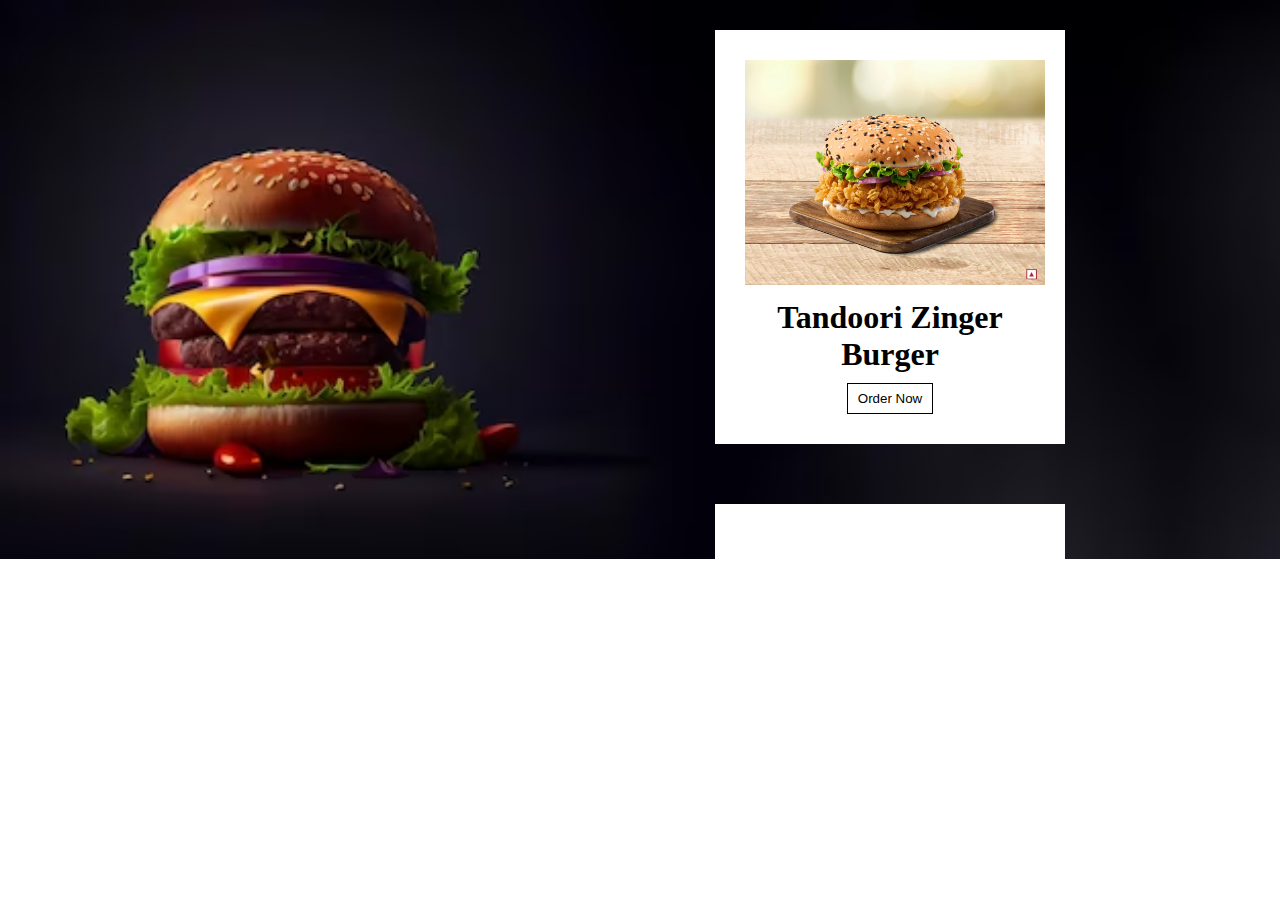
<file: burger.html>
<!doctype html>
<html>
    <head>
        <title> Menu - Burger</title>
        <link rel="stylesheet" type="text/css" href="./burger.css">
        <meta name="viewport" width="device-width,initial-scale=1.0">
    </head>
    <body>
        <div class="overall">

    
            <div>
                <img src="./D-K540.jpg" alt="Tandoori Zinger Burger">
                <h1> Tandoori Zinger Burger </h1>
                <button> Order Now</button>
            </div>

            <div>
                <img src="./1bc2965d3cb5b7c360e45d4a3cd0e962.avif" alt="Chicken Double Patty Burger.">
                <h1> Chicken Double Patty Burger. </h1>
                <button> Order Now</button>
            </div>

            <div>
                <img src="./6fbac1a74fc40652e9b8d88d944d74a2.avif" alt="Whopper Jr Veg with Cheese Burger.">
                <h1> Whopper Jr Veg with Cheese Burger.</h1>
                <button> Order Now</button>
            </div>

            <div>
                <img src="./2b6add43b72a5138881bf10da05bc87d.avif" alt="Chicken Burger with Cheese">
                <h1> Chicken Burger with Cheese</h1>
                <button> Order Now</button>
            </div>

            <div>
                <img src="./3417cc55a5b19f08596978c8696e262b.avif" alt="Boss Whopper Veg">
                <h1> Boss Whopper Veg </h1>
                <button> Order Now</button>
            </div>

            <div>
                <img src="./41f59dc247fe39ddc93c34d3d6dc8d08.avif" alt="Fiery Chicken Burger">
                <h1> Fiery Chicken Burger </h1>
                <button> Order Now</button>
            </div>

            <div>
                <img src="./82697afab8220f1e8a813a5407f608db.avif" alt="Paneer Royale Burger">
                <h1> Paneer Royale Burger</h1>
                <button> Order Now</button>
            </div>

            <div>
                <img src="./2b7e9081f78e16ff787fe1f5b74a79fe.avif" alt="Mutton Whopper Double Patty">
                <h1> Mutton Whopper Double Patty </h1>
                <button> Order Now</button>
            </div>
        </div>
    </body>
</html>
</file>
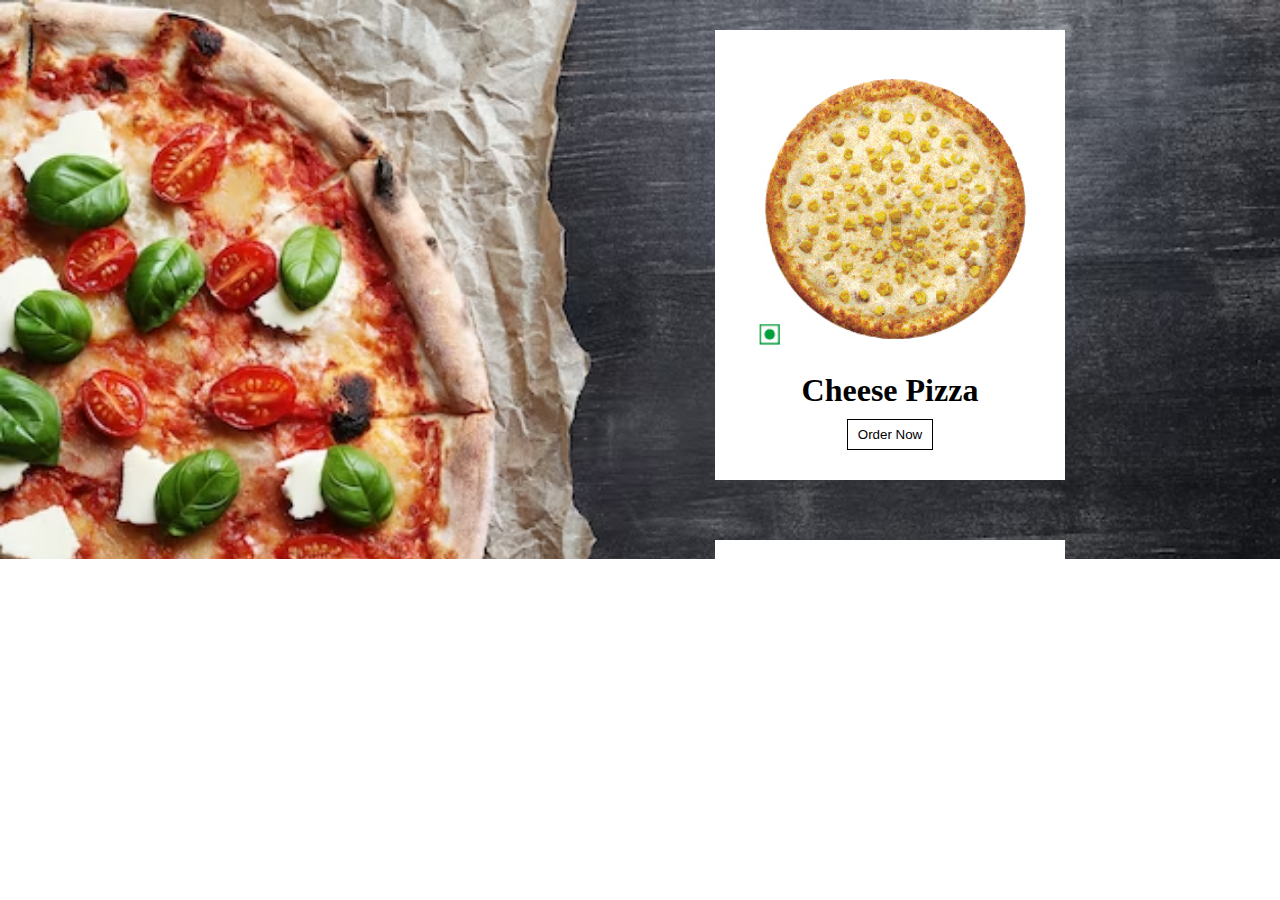
<file: pizza.html>
<!doctype html>
<html>
    <head>
        <title> Menu-Pizza</title>
        <link rel="stylesheet" type="text/css" href="./pizza.css">
        <meta  name="viewport" width="device-width,initial-scale=1.0"/>
    </head>
    <body>
        <div class="overall">
                        
            <div>
                <img src="./Corn_&_Cheese.jpg" alt="Cheese Pizza">
                <h1> Cheese Pizza </h1>
                <button> Order Now</button>  
            </div>

            <div>
                <img src="./Mexican_Green_Wave.jpg" alt="Mexican Green Pizza">
                <h1> Mexican Green Pizza </h1>
                <button> Order now </button>

            </div>

            <div>
                <img src="./Veg_Extravaganz.jpg" alt="VEG EXTRAVAGANZA">
                <h1> VEG EXTRAVAGANZA</h1>
                <button> Order Now</button>
            </div>

            <div>
                <img src="./IndianTandooriPaneer.jpg" alt="INDI TANDOORI PANEER">
                <h1>INDI TANDOORI PANEER</h1>
                <button> Order Now</button>
            </div>

            <div>
                <img src="./Fresh_Veggie.jpg" alt="FRESH VEGGIE">
                <h1> FRESH VEGGIE </h1>
                <button> Order Now </button>
            </div>

            <div>
                <img src="./MicrosoftTeams-image_(14).png" alt="CHICKEN GOLDEN DELIGHT">
                <h1> CHICKEN GOLDEN DELIGHT</h1>
                <button> Order Now </button>
            </div>

            <div>
                <img src="./MicrosoftTeams-image_(15).png" alt="PEPPER BARBECUE CHICKEN">
                <h1> PEPPER BARBECUE CHICKEN</h1>
                <button> Order Now </button>
            </div>

            <div>
                <img src="./MicrosoftTeams-image_(20).png" alt="CHICKEN PEPPERONI">
                <h1> CHICKEN PEPPERONI</h1>
                <button> Order Now </button>
            </div>


            <div>
                <img src="./MicrosoftTeams-image_(11).png" alt="CHICKEN DOMINATOR">
                <h1> CHICKEN DOMINATOR</h1>
                <button> Order Now </button>
            </div>

            <div>
                <img src="./MicrosoftTeams-image_(10).png" alt="CHICKEN FIESTA">
                <h1> CHICKEN FIESTA</h1>
                <button> Order Now </button>
            </div>


        </div>
        
    </body>
</html>
</file>
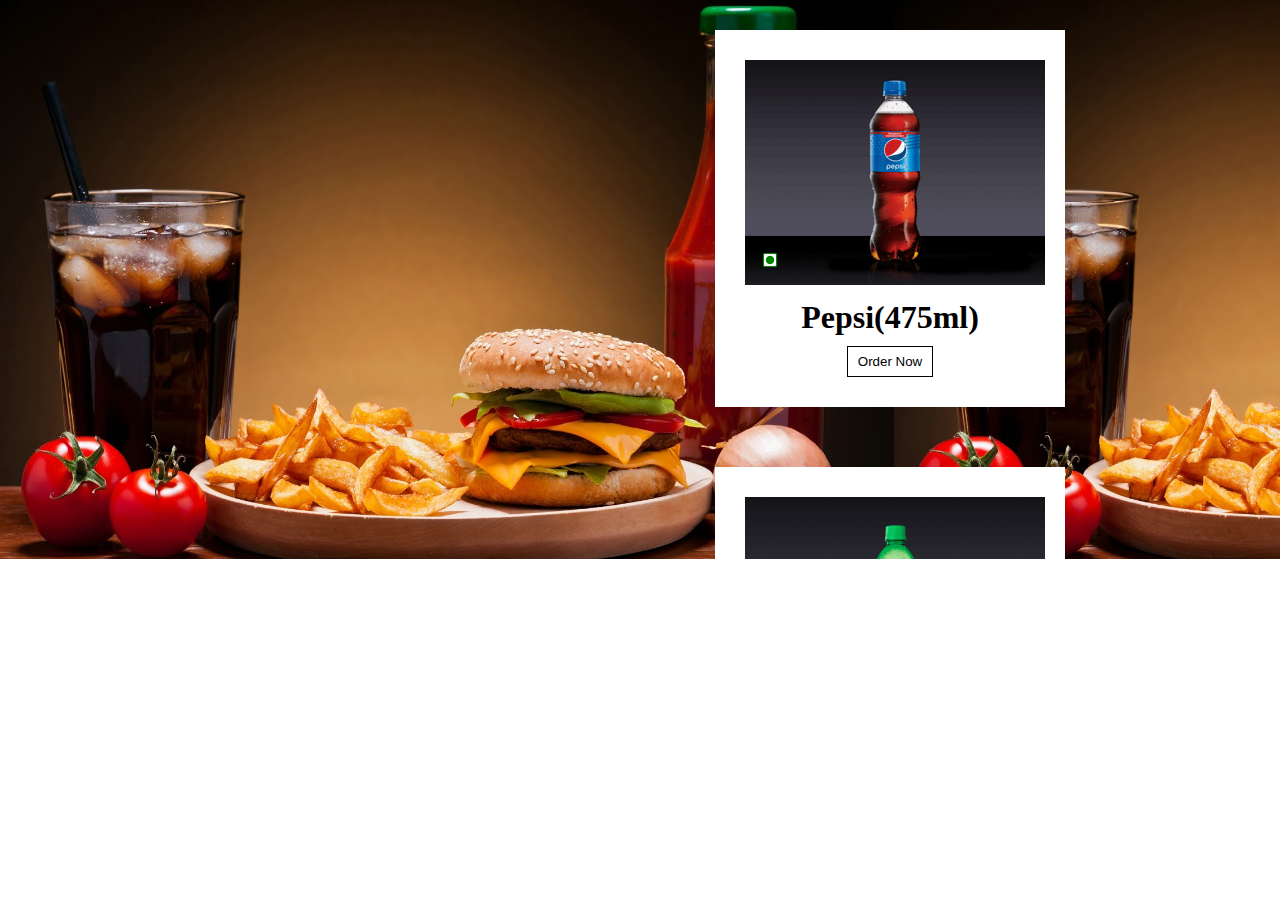
<file: sides.html>
<!doctype html>
<html>
    <head>
        <title> Menu-Sides </title>
        <link rel="stylesheet" type="text/css" href="./sides.css">
        <meta  name="viewport" width="device-width,initial-scale=1.0"/>
    </head>
    <body>
        <div class="overall">

            <div>
                <img src="./pepsi.png" alt="pepsi">
                <h1> Pepsi(475ml)</h1>
                <button> Order Now </button>
            </div>

            <div>
                <img src="./7up.png" alt="7Up">
                <h1> 7Up (475ml) </h1>
                <button> Order Now </button>
            </div>

            <div>
                <img src="./mirinda.png" alt="Miranda">
                <h1> Miranda (475Ml )</h1>
                <button> Order Now </button>
            </div>

            <div>
                <img src="./veg-toppings.jpg" alt="veg-toppings">
                <h1> veg-toppings</h1>
                <button> Order Now </button>
            </div>

            <div>
                <img src="./Roasted-chicken-192x192.png" alt="Roasted-chicken">
                <h1> Roasted Chicken </h1>
                <button> Order Now </button>
            </div>

            <div>
                <img src="./Chicken-Meat-balls-192x192.png" alt="Chicken Meat Balls">
                <h1> Chicken Meat balls</h1>
                <button> Order Now </button>
            </div>

            <div>
                <img src="./D-K617.jpg" alt="Classic Chicken Roll">
                <h1> Classic Chicken Roll </h1>
                <button> Order Now </button>
            </div>

            <div>
                <img src="./D-K138.jpg" alt="Fries">
                <h1> Fries </h1>
                <button> Order Now </button>
            </div>

            <div>
                <img src="./Main_Menu-NVG.jpg" alt="Taco Mexicana Non Veg">
                <h1> Taco Mexicana Non Veg</h1>
                <button> Order Now </button>
            </div>
            <div>
                <img src="./150135_Aha_Non_Veg_439x307-01.jpg" alt="Chicken Parcel">
                <h1> Chicken Parcel</h1>
                <button> Order Now </button>
            </div>

            <div>
                <img src="./crinkle_fries.png" alt="Crinkle Fries">
                <h1> Crinkle Fries </h1>
                <button> Order Now </button>
            </div>

            <div>
                <img src="./potato_cheese_shots.png" alt="Potato Cheese Shots">
                <h1> Potato Cheese Shots </h1>
                <button> Order Now </button>
            </div>

        </div>
    </body>
</html>
</file>
<file: burger.css>
*{
    padding: 0;
    margin: 0;
    box-sizing: border-box;
}

.overall{
    background-image: url(./burger.avif);
    background-size: cover;
    height:559px;
    overflow-y: auto;
    display: flex;
    align-items:center;
    flex-direction: column;
    padding: 0px 0px 0px 500px;
}

.overall div{
    width:350px;
    background-color: white;
    text-align: center;
    margin: 30px;
    padding: 30px;
}

.overall div:hover{
    transform: scale(0.9,0.9);
    border-radius: 30px;
}


img{
    width:300px;
}

h1{
    padding:10px 0px
}

button{
    padding:7px 10px;
    border: 1px solid black;
    background-color: transparent;
}

button:hover{
    background-color: black;
    color: red;
    border-radius: 30px;

}
</file>
<file: pizza.css>
*{
    padding: 0;
    margin: 0;
    box-sizing: border-box;
}

.overall{
    background-image: url(backgroundPizza.avif);
    background-size: cover;
    height:559px;
    overflow-y: auto;
    display: flex;
    align-items:center;
    flex-direction: column;
    padding: 0px 0px 0px 500px;

}

.overall div{
    width:350px;
    background-color: white;
    text-align: center;
    margin: 30px;
    padding: 30px;
}

.overall div:hover{
    transform: scale(0.9);
    border-radius: 30px;
}

img{
    width:300px;
}

h1{
    padding:10px 0px
}

button{
    padding:7px 10px;
    border: 1px solid black;
    background-color: transparent;
}

button:hover{
    background-color: black;
    color: red;
    border-radius: 30px;

}
</file>
<file: sides.css>
*{
    padding: 0%;
    margin: 0%;
    box-sizing: border-box;
}

.overall{
    background: url(./Fast-Food-Wallpapers.jpeg);
    background-size: contain;
    height:559px;
    overflow-y: auto;
    display: flex;
    align-items:center;
    flex-direction: column;
    padding: 0px 0px 0px 500px;
}

.overall div{
    width:350px;
    background-color: white;
    text-align: center;
    margin: 30px;
    padding: 30px;
}

.overall div:hover{
    transform: scale(0.9,0.9);
    border-radius: 30px;
}

img{
    width:300px;
}

h1{
    padding:10px 0px
}

button{
    padding:7px 10px;
    border: 1px solid black;
    background-color: transparent;
}

button:hover{
    background-color: black;
    color: red;
    border-radius: 30px;

}
</file>
